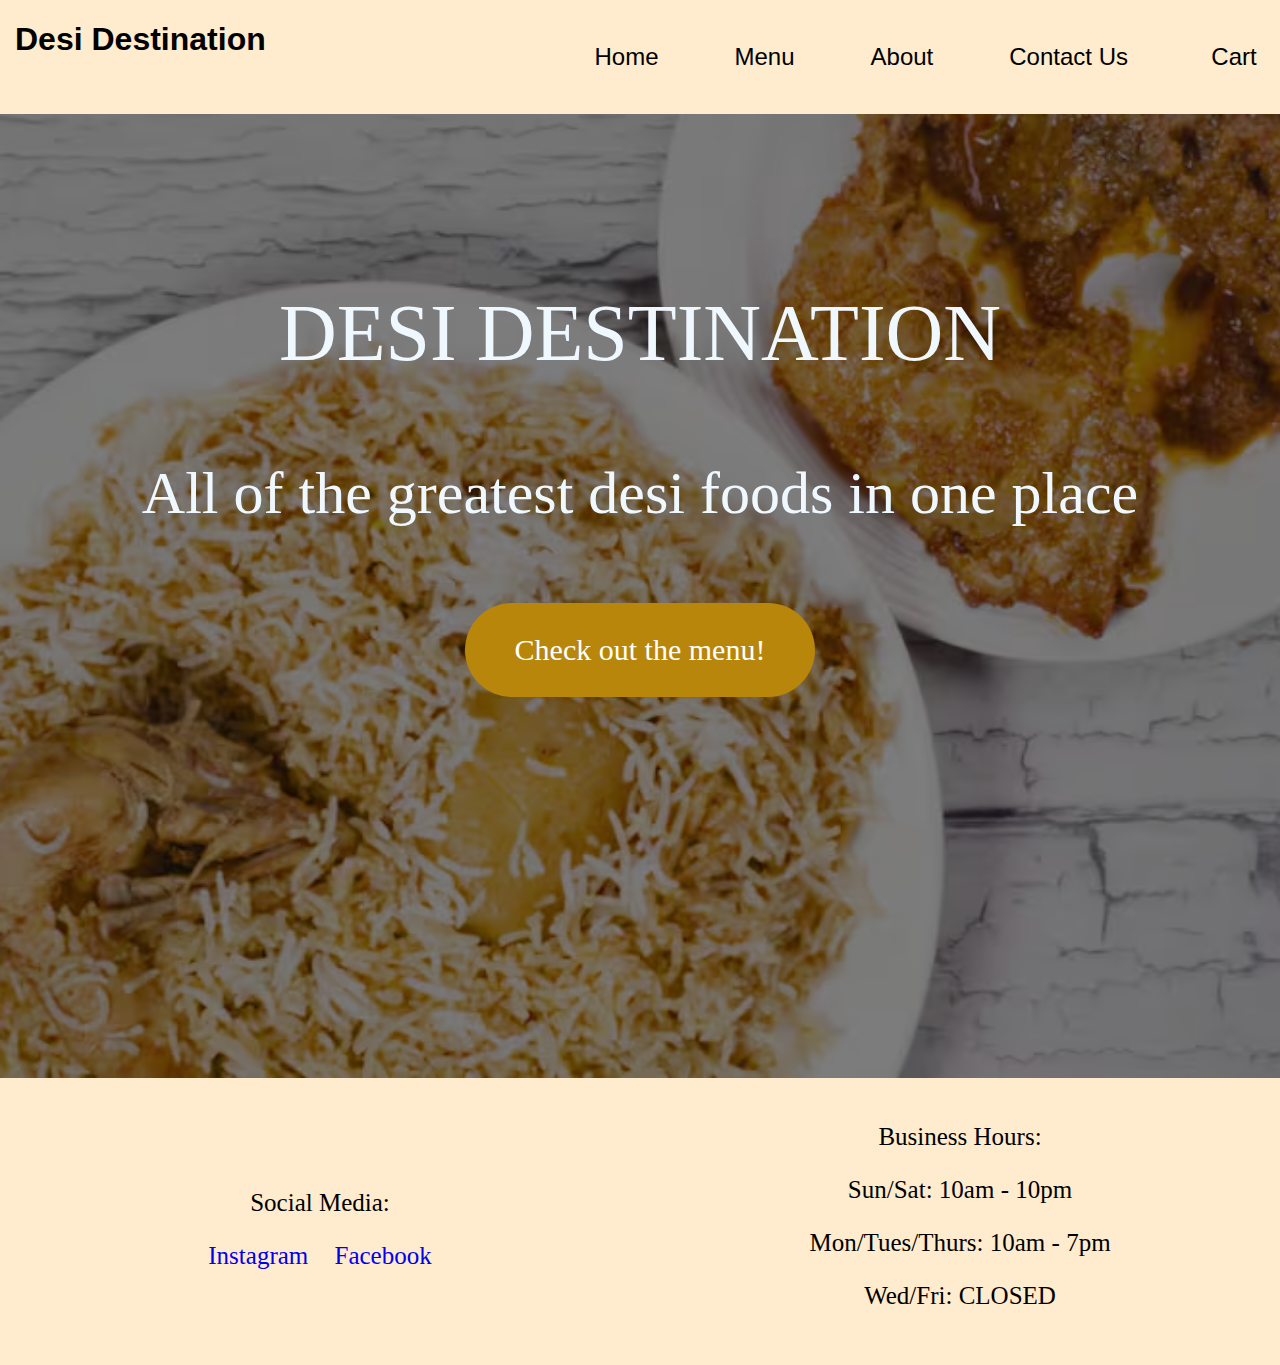
<file: index.html>
<!DOCTYPE html>
<html lang="en">
<head>
    <meta charset="UTF-8">
    <meta http-equiv="X-UA-Compatible" content="IE=edge">
    <meta name="viewport" content="width=device-width, initial-scale=1.0">
    <link rel="stylesheet" href="restaurant_style.css">
    <title>Desi Destination</title>
    <style>
        body{
            background-color:blanchedalmond;
        }
    </style>
</head>

<body>
        <header>
            <h1 id="title">Desi Destination</h1>
            <nav>
                <button class="menu-icon", onclick="dashMenu()"> &#9776; </button>
                <ul class="navi">
                    <li><a href="index.html"> Home </a></li>
                    <li><a href="restaurant_menu.html"> Menu </a></li>
                    <li><a href="restaurant_about.html"> About </a></li>
                    <li><a href="restaurant_contact.html"> Contact Us </a></li>
                    <li><button class="shopping-icon" onclick="openCart()"> Cart </button></li>
                </ul>
            </nav>
        </header>
        
        <div class="hero-image">
            <div class="hero-text">
                <p id="banner"> DESI DESTINATION </p>
                <p id="descript"> All of the greatest desi foods in one place </p>
                <a href="restaurant_menu.html" class="button"> Check out the menu! </a>
                </div>
            </div>
        
            <div id="sideBarCart">
                <button class="closeButton" onclick="closeCart()"> &#9747; </button>
                <h3> Cart </h3>
                <div id="cartContents"> 
                    <!-- Items are dynamically added here -->
                </div>
                <button class="clearButton" onclick="clearCart()"> Clear Cart </button>
            </div>

        <footer>
            <div class="grid-container-social">
            <div class="social-media"> 
                <p> Social Media: </p>
                <a href="#"> Instagram </a>
                <a href="#"> Facebook </a>
            </div>
            <div class="business-hour">
                <p> Business Hours: </p>
                <p> Sun/Sat: 10am - 10pm </p>
                <p> Mon/Tues/Thurs: 10am - 7pm </p>
                <p> Wed/Fri: CLOSED </p>
            </div>
            </div>
        </footer>

        <script src="restaurant.js"></script>
</body>

</html>
</file>
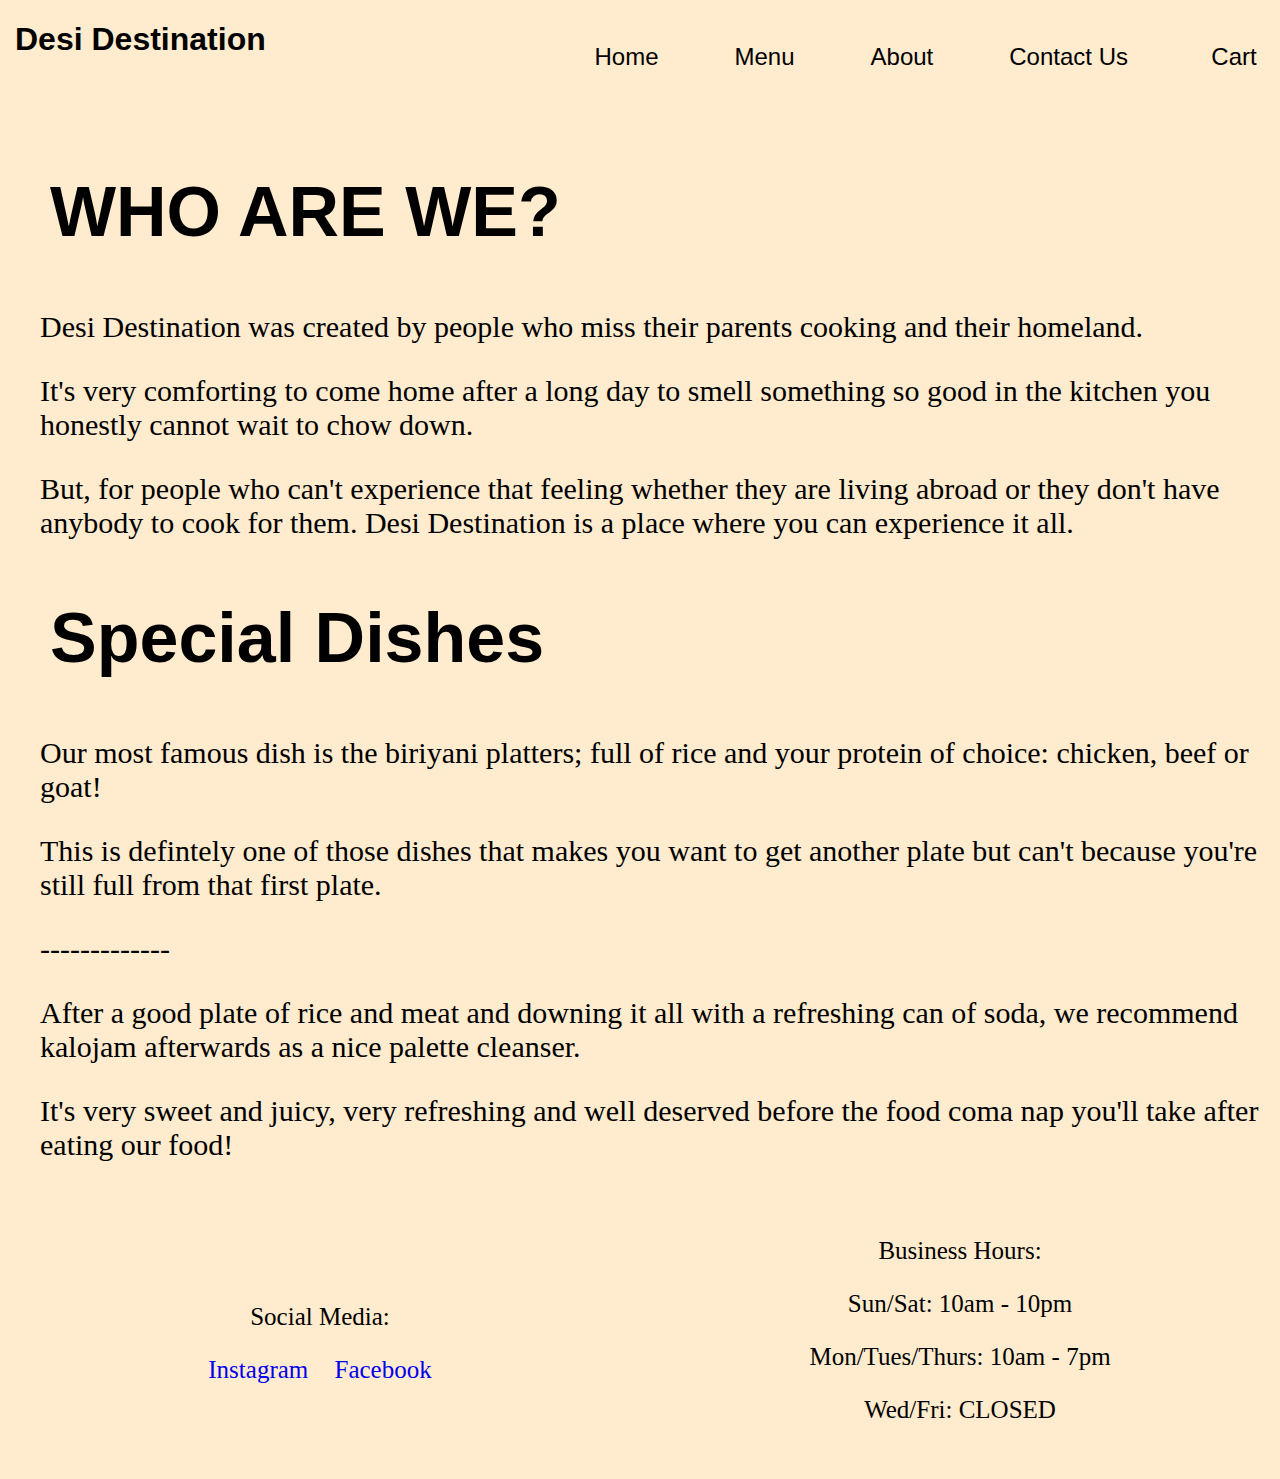
<file: restaurant_about.html>
<!DOCTYPE html>
<html lang="en">
<head>
    <meta charset="UTF-8">
    <meta http-equiv="X-UA-Compatible" content="IE=edge">
    <meta name="viewport" content="width=device-width, initial-scale=1.0">
    <link rel="stylesheet" href="restaurant_style.css">
    <title>Desi Destination</title>
    <style>
        body{
            background-color:blanchedalmond;
        }
    </style>
</head>

<body>
    <header>
        <h1 id="title">Desi Destination</h1>
        <nav>
            <button class="menu-icon", onclick="dashMenu()"> &#9776; </button>
            <ul class="navi">
                <li><a href="index.html"> Home </a></li>
                <li><a href="restaurant_menu.html"> Menu </a></li>
                <li><a href="restaurant_about.html"> About </a></li>
                <li><a href="restaurant_contact.html"> Contact Us </a></li>
                <li><button class="shopping-icon" onclick="openCart()"> Cart </button></li>
            </ul>
        </nav>
    </header>

    <h2 id="about-title"> WHO ARE WE? </h2>

    <div class="about-store">
        <p> Desi Destination was created by people who miss their parents cooking and their homeland. </p>
        <p>
            It's very comforting to come home after a long day to smell something so good in the kitchen you honestly
            cannot wait to chow down.
        </p>
        <p> But, for people who can't experience that feeling whether they are living abroad or they don't have anybody to cook for them.
            Desi Destination is a place where you can experience it all.
        </p>
    </div>

    <h2 id="special-dish"> Special Dishes </h2>

    <div class="about-dishes">
        <p id="dish-1">
            Our most famous dish is the biriyani platters; full of rice and your protein of choice: chicken, beef or goat!
        </p>
        <p id="dish-1"> 
            This is defintely one of those dishes that makes you want to get another plate but can't because you're still full from
            that first plate.
        </p>

        <p> ------------- </p>

        <p id="dish-2">
            After a good plate of rice and meat and downing it all with a refreshing can of soda, we recommend kalojam afterwards as a nice
            palette cleanser.
        </p>
        <p id="dish-2"> 
            It's very sweet and juicy, very refreshing and well deserved before the food coma nap you'll take after eating our food!
        </p>

    </div>

    <div id="sideBarCart">
        <button class="closeButton" onclick="closeCart()"> &#9747; </button>
        <h3> Cart </h3>
        <div id="cartContents"> 
            <!-- Items are dynamically added here -->
        </div>
        <button class="clearButton" onclick="clearCart()"> Clear Cart </button>
    </div>

    <footer>
        <div class="grid-container-social">
        <div class="social-media"> 
            <p> Social Media: </p>
            <a href="#"> Instagram </a>
            <a href="#"> Facebook </a>
        </div>
        <div class="business-hour">
            <p> Business Hours: </p>
            <p> Sun/Sat: 10am - 10pm </p>
            <p> Mon/Tues/Thurs: 10am - 7pm </p>
            <p> Wed/Fri: CLOSED </p>
        </div>
        </div>
    </footer>

    <script src="restaurant.js"></script>
</body>

</html>
</file>
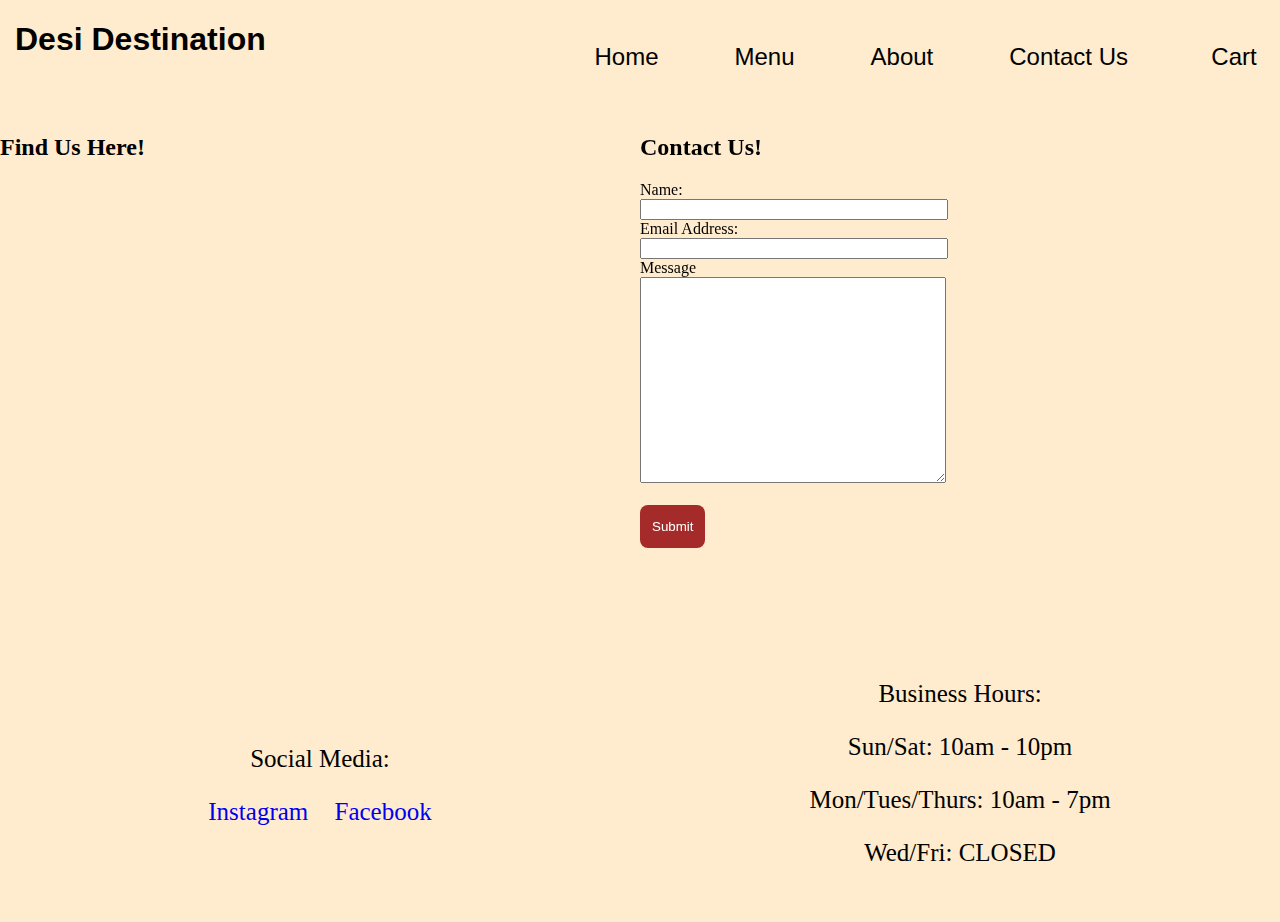
<file: restaurant_contact.html>
<!DOCTYPE html>
<html lang="en">
<head>
    <meta charset="UTF-8">
    <meta http-equiv="X-UA-Compatible" content="IE=edge">
    <meta name="viewport" content="width=device-width, initial-scale=1.0">
    <link rel="stylesheet" href="restaurant_style.css">
    <title>Desi Destination</title>
    <style>
        body{
            background-color:blanchedalmond;
        }
        @media screen and (max-width: 600px) {
            .column{
                width: 100%;
                display: block;
                float: none;
                padding: 0px 10px;
            }
        }
    </style>
</head>

<body>
    <header>
        <h1 id="title">Desi Destination</h1>
        <nav>
            <button class="menu-icon", onclick="dashMenu()"> &#9776; </button>
            <ul class="navi">
                <li><a href="index.html"> Home </a></li>
                <li><a href="restaurant_menu.html"> Menu </a></li>
                <li><a href="restaurant_about.html"> About </a></li>
                <li><a href="restaurant_contact.html"> Contact Us </a></li>
                <li><button class="shopping-icon" onclick="openCart()"> Cart </button></li>
            </ul>
        </nav>
    </header>

    <div class="row">
        <div class="column">
            <h2>Find Us Here!</h2>
            <div class="map">
                <iframe src="https://www.google.com/maps/embed?pb=!1m18!1m12!1m3!1d3021.735596139715!2d-73.96710402397149!3d40.76783977138532!2m3!1f0!2f0!3f0!3m2!1i1024!2i768!4f13.1!3m3!1m2!1s0x89c258eb899f0889%3A0xb5e90aa7d877ee1f!2sHunter%20College!5e0!3m2!1sen!2sus!4v1741290883669!5m2!1sen!2sus" width="600" height="450" style="border:0;" allowfullscreen="" loading="lazy" referrerpolicy="no-referrer-when-downgrade"></iframe>
            </div>
        </div>
        <div class="column">
            <h2> Contact Us! </h2>
            <form class="contact-form">
                <label for="name"> Name: </label><br>
                <input type="text" id="name" name="name"><br>
                <label for="email"> Email Address: </label><br>
                <input type="text" id="email" name="email"><br>
                <label for="message"> Message </label><br>
                <textarea id="message" name="message"> </textarea><br><br>
                <input type="submit" value="Submit">
            </form>
        </div>
    </div>

    <div id="sideBarCart">
        <button class="closeButton" onclick="closeCart()"> &#9747; </button>
        <h3> Cart </h3>
        <div id="cartContents"> 
            <!-- Items are dynamically added here -->
        </div>
        <button class="clearButton" onclick="clearCart()"> Clear Cart </button>
    </div>
    

    <footer>
        <div class="grid-container-social">
        <div class="social-media"> 
            <p> Social Media: </p>
            <a href="#"> Instagram </a>
            <a href="#"> Facebook </a>
        </div>
        <div class="business-hour">
            <p> Business Hours: </p>
            <p> Sun/Sat: 10am - 10pm </p>
            <p> Mon/Tues/Thurs: 10am - 7pm </p>
            <p> Wed/Fri: CLOSED </p>
        </div>
        </div>
    </footer>

    <script src="restaurant.js"></script>
</body>

</html>
</file>
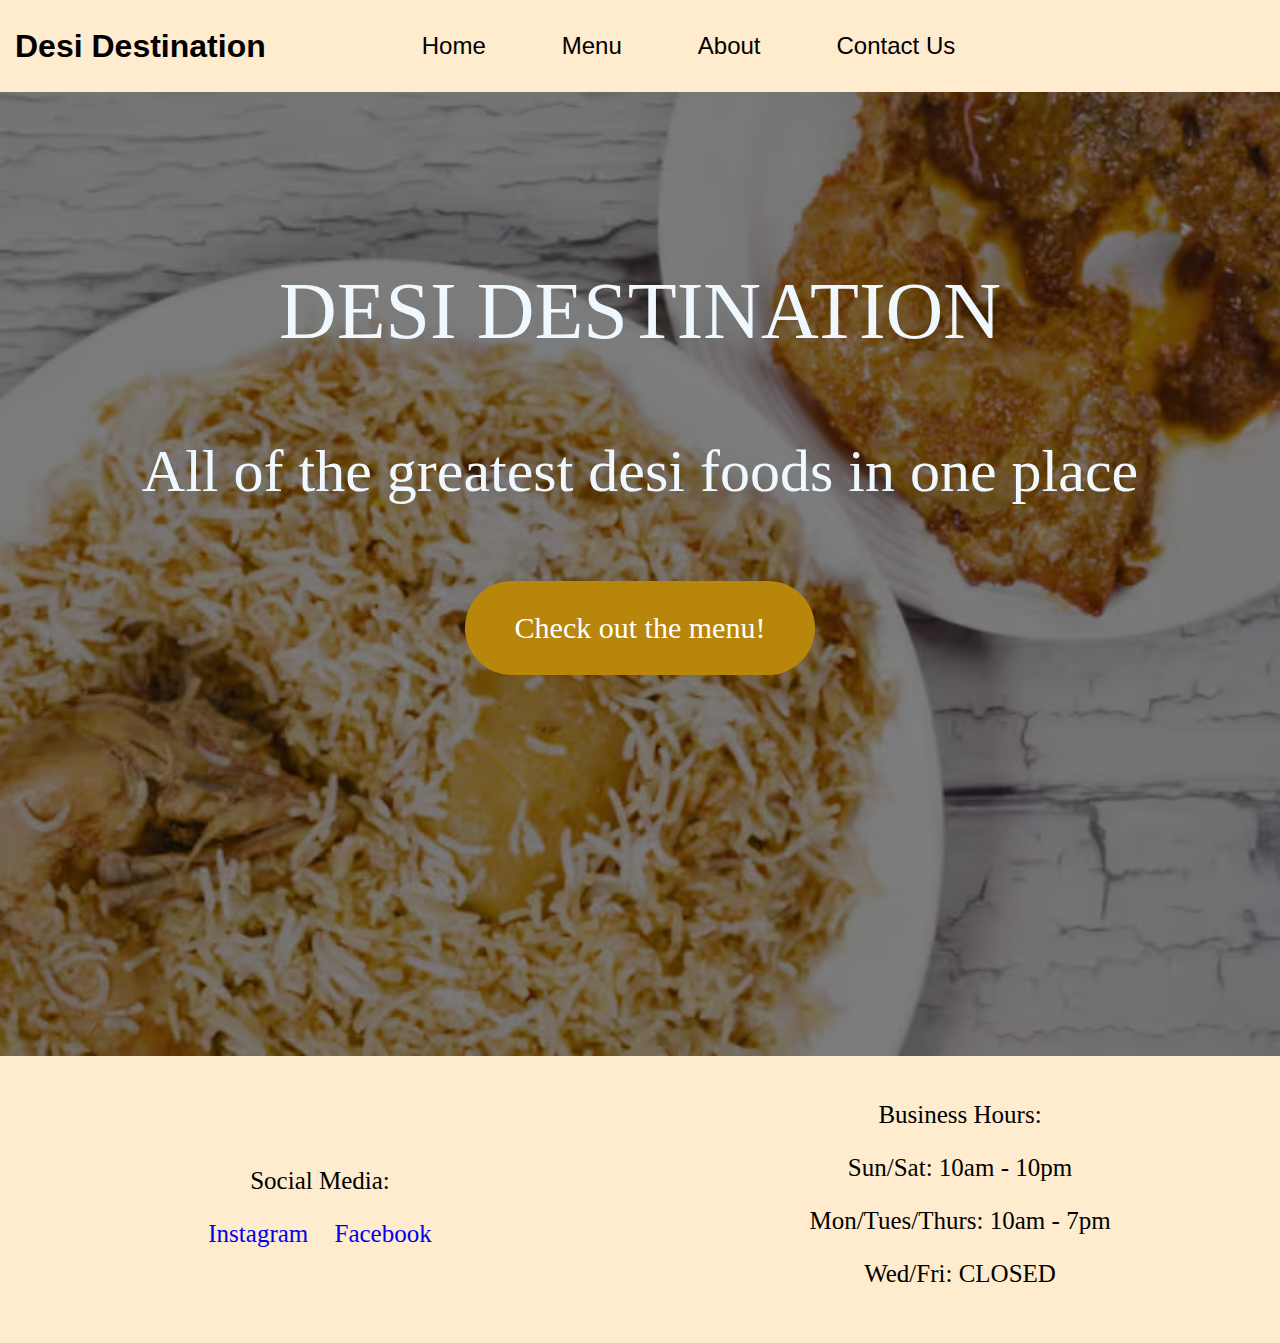
<file: restaurant_home.html>
<!DOCTYPE html>
<html lang="en">
<head>
    <meta charset="UTF-8">
    <meta http-equiv="X-UA-Compatible" content="IE=edge">
    <meta name="viewport" content="width=device-width, initial-scale=1.0">
    <link rel="stylesheet" href="restaurant_style.css">
    <title>Desi Destination</title>
    <style>
        body{
            background-color:blanchedalmond;
        }
    </style>
</head>

<body>
        <header>
            <nav>
                <h1 id="title">Desi Destination</h1>
                <button class="menu-icon", onclick="dashMenu()"> &#9776; </button>
                <ul class="navi">
                    <li><a href="restaurant_home.html"> Home </a></li>
                    <li><a href="restaurant_menu.html"> Menu </a></li>
                    <li><a href="restaurant_about.html"> About </a></li>
                    <li><a href="restaurant_contact.html"> Contact Us </a></li>
                </ul>
            </nav>
        </header>
        
        <div class="hero-image">
            <div class="hero-text">
                <p id="banner"> DESI DESTINATION </p>
                <p id="descript"> All of the greatest desi foods in one place </p>
                <a href="restaurant_menu.html" class="button"> Check out the menu! </a>
                </div>
            </div>

        <footer>
            <div class="grid-container-social">
            <div class="social-media"> 
                <p> Social Media: </p>
                <a href="#"> Instagram </a>
                <a href="#"> Facebook </a>
            </div>
            <div class="business-hour">
                <p> Business Hours: </p>
                <p> Sun/Sat: 10am - 10pm </p>
                <p> Mon/Tues/Thurs: 10am - 7pm </p>
                <p> Wed/Fri: CLOSED </p>
            </div>
            </div>
        </footer>

</body>

<script>
function dashMenu() {
    document.getElementsByClassName("menu-icon").innerHTML = "Hello World";
}
</script>

</html>
</file>
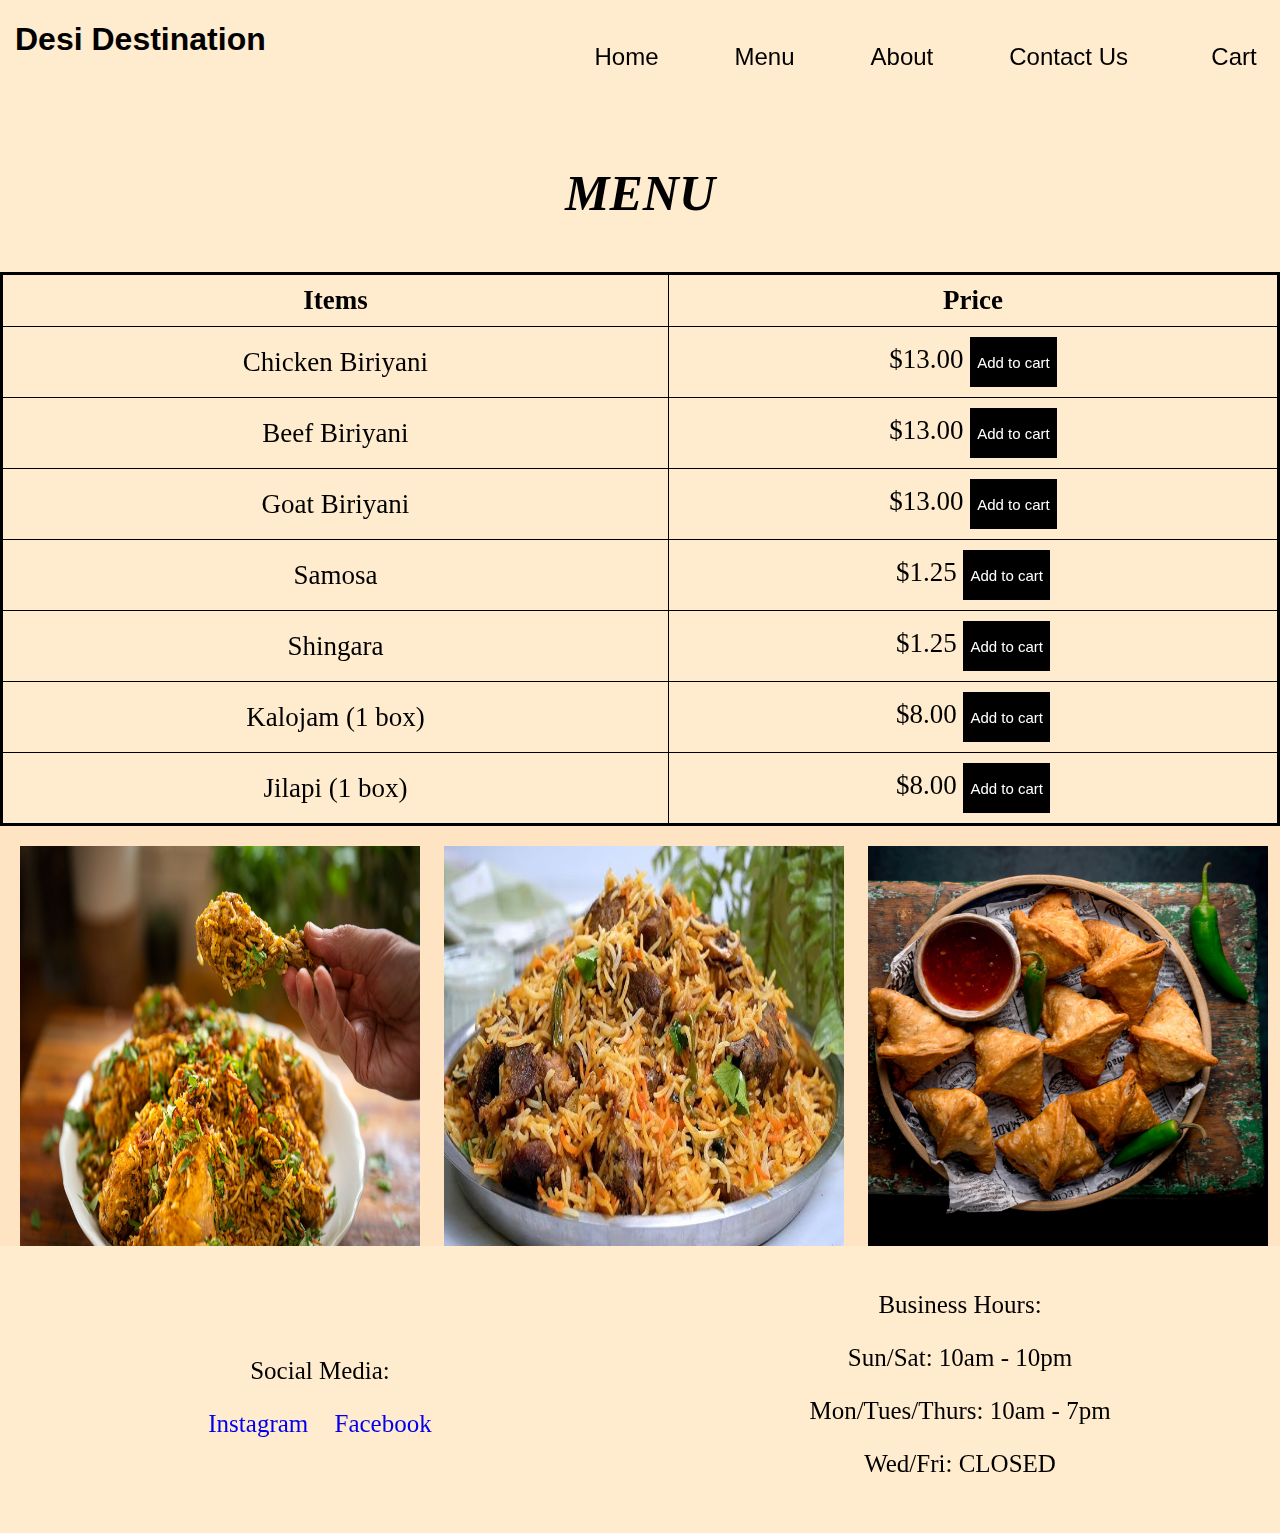
<file: restaurant_menu.html>
<!DOCTYPE html>
<html lang="en">
<head>
    <meta charset="UTF-8">
    <meta http-equiv="X-UA-Compatible" content="IE=edge">
    <meta name="viewport" content="width=device-width, initial-scale=1.0">
    <link rel="stylesheet" href="restaurant_style.css">
    <title>Desi Destination</title>
    <style>
        body{
            background-color:blanchedalmond;
        }
    </style>
</head>

<body>
    <header>
        <h1 id="title">Desi Destination</h1>
        <nav>
            <button class="menu-icon" onclick="dashMenu()"> &#9776; </button>
            <ul class="navi">
                <li><a href="index.html"> Home </a></li>
                <li><a href="restaurant_menu.html"> Menu </a></li>
                <li><a href="restaurant_about.html"> About </a></li>
                <li><a href="restaurant_contact.html"> Contact Us </a></li>
                <li><button class="shopping-icon" onclick="openCart()"> Cart </button></li>
            </ul>
        </nav>
    </header>

    <section>
        <h1 class="menu-title">
            <p> MENU </p>
        </h1>
    </section>

    <div class="table">
        <table class="menu-items">
        <tr>
            <th> Items </th>
            <th> Price </th>
        </tr>
        <tr>
            <td> Chicken Biriyani </td>
            <td> $13.00 <button class="cart" onclick="addToCart(this)"> Add to cart </button> </td>
        </tr>
        <tr>
            <td> Beef Biriyani </td>
            <td> $13.00 <button class="cart" onclick="addToCart(this)"> Add to cart </button> </td>
        </tr>
        <tr>
            <td> Goat Biriyani </td>
            <td> $13.00 <button class="cart" onclick="addToCart(this)"> Add to cart </button> </td>
        </tr>
        <tr>
            <td> Samosa </td>
            <td> $1.25 <button class="cart" onclick="addToCart(this)"> Add to cart </button> </td>
        </tr>
        <tr>
            <td> Shingara </td>
            <td> $1.25 <button class="cart" onclick="addToCart(this)"> Add to cart </button> </td>
        </tr>
        <tr>
            <td> Kalojam (1 box) </td>
            <td> $8.00 <button class="cart" onclick="addToCart(this)"> Add to cart </button> </td>
        </tr>
        <tr>
            <td> Jilapi (1 box) </td>
            <td> $8.00 <button class="cart" onclick="addToCart(this)"> Add to cart </button> </td>
        </tr>
    </table>
    </div>

    <div id="sideBarCart">
        <button class="closeButton" onclick="closeCart()"> &#9747; </button>
        <h3> Cart </h3>
        <div id="cartContents"> 
            <!-- Items are dynamically added here -->
        </div>
        <button class="clearButton" onclick="clearCart()"> Clear Cart </button>
    </div>
    
    <div class="scroll-menu">
        <div class="img">
            <img src="chicken-Biryani.jpg" alt="Chicken Biryani">
            <img src="beef-biryani.jpg" alt="Beef Biryani">
            <img src="samosa.jpg" alt="Samosas">
            <img src="shingara.webp" alt="Shingaras">
            <img src="kalojam.jpg" alt="Kalojam">
            <img src="jilapi.avif" alt="Jilapi">
        </div>
    </div>

    <footer>
        <div class="grid-container-social">
        <div class="social-media"> 
            <p> Social Media: </p>
            <a href="#"> Instagram </a>
            <a href="#"> Facebook </a>
        </div>
        <div class="business-hour">
            <p> Business Hours: </p>
            <p> Sun/Sat: 10am - 10pm </p>
            <p> Mon/Tues/Thurs: 10am - 7pm </p>
            <p> Wed/Fri: CLOSED </p>
        </div>
        </div>
    </footer>

    <script src="restaurant.js"></script>

</body>

</html>
</file>
<file: restaurant_style.css>
@media screen and (max-width: 600px) {
    .hero-image{
        background-size: cover;
        height: auto;
        width:auto;
    }

    .hero-text #banner{
        font-size: 30px;
    }

    .hero-text #descript{
        font-size: 10vw;
    }

    .navi{
        display: none;
        text-align: center;
        padding-left: 10px;
        padding-right: 10px;
        flex-direction: column;
        position: absolute;
        top: 60px;
        bottom:auto;
        left: 0;
        width: 100%;
        background-color: blanchedalmond;
        z-index: 100;
    }

    .navi.show {
        display: flex;
    }

    .navi li{
        float: none;
        width: 100%;
        text-align: center;
        padding-left: 10px;
        padding-right: 10px;
        box-sizing: border-box;
    }

    .hero-text p{
        font-size: 64%;
    }

    .menu-icon {
        display: block;
        font-size: 30px;
        color: black;
        cursor: pointer;
        padding: 10px;
        border: none;
        background-color: blanchedalmond;
    }

    
}

@media screen and (min-width: 601px) {
    .menu-icon {
        display: none;
        color: transparent;
    }
}


.menu-icon {
    border: none;
    background-color: transparent;
    display: block;
    cursor: pointer;
}

html, body{
    width: 100%;
    margin: 0;
}

header{
    display: flex;
    justify-content: space-between;
}

#title{
    font-family: 'Lucida Sans', 'Lucida Sans Regular', 'Lucida Grande', 'Lucida Sans Unicode', Geneva, Verdana, sans-serif;
    padding-left: 15px;
    position: sticky;
    top: 0;
    background-color: blanchedalmond;
    z-index: 10;
}

.hero-image {
    background-image: linear-gradient(rgba(0, 0, 0, 0.5), rgba(0, 0, 0, 0.5)), url("biriyani_home.avif");
    height: 100vh;
    width: 100vw;
    padding-top: 5%;
    background-position: center;
    background-repeat: no-repeat;
    background-size: cover;
    position:relative;
}

.hero-text {
    font-size: 80px;
    font-family: cursive;
    text-align: center;
    padding: 30px;
    color: aliceblue;
    position: relative;
    z-index: 1;
}

#descript{
    font-size: 60px;
    font-family: Georgia, 'Times New Roman', Times, serif;
}

nav{
    display: flex;
    justify-content: space-between;
    align-items:center;
}

.navi{
    overflow: hidden;
    text-align: right;
}

.navi li{
    list-style-type: none;
    display: inline-block;
    padding: 16px;
    margin-left: 40px;
    font-family: 'Lucida Sans', 'Lucida Sans Regular', 'Lucida Grande', 'Lucida Sans Unicode', Geneva, Verdana, sans-serif;
    font-size: x-large;
    z-index: 5;
}

.navi li a{
    text-decoration: none;
    color: black;
}

.navi li a:hover{
    background-color:burlywood;
    color:black
}

.button {
    background-color: darkgoldenrod;
    color: white;
    padding: 30px 50px;
    border-radius: 50px;
    text-align: center;
    display: inline-block;
    text-decoration: none;
    font-size: 30px;
    font-family: 'Times New Roman', Times, serif;
    margin: 4px 2px;
    transition-duration: 0.4s;
    z-index: 2;
}

.button:hover{
    background-color:maroon;
    color: white;
}

img{
    width: 100%;
    height: 100%;
    margin: 0;
}

footer{
    width: 100%;
    padding: 20px 0px;
    clear: both;
    text-align: center;
}

.grid-container-social {
    display: grid;
    grid-template-columns: 1fr 1fr;
    align-items: center;
    padding-bottom: 10px;
}

.social-media, .business-hour {
    text-align: center;
    font-size: 25px;
}

.social-media a {
    margin: 5px 10px;
    text-decoration: none;
}

/* Here starts the menu CSS styling */

.menu-title{
    text-align: center;
    font-style: italic;
    font-size: 50px;
    font-family:Georgia, 'Times New Roman', Times, serif;
}

.menu-items{
    border: 3px solid black;
    border-collapse: collapse;
    text-align: center;
    font-size: 27px;
    width: 100%;
}

.menu-items th, .menu-items td {
    border: 1px solid black;
    padding: 10px;
}

button{
    background-color: black;
    color:white;
    font-size: 15px;
    height: 50px;
    width: 60px;
}

.scroll-menu{
    background-color: bisque;
    overflow: auto;
    white-space: nowrap;
    padding: 10px;
}

div.scroll-menu img{
    padding: 10px;
}

.img{
    width: 400px;
    height: 400px;
    object-fit: scale-down;
}

/* Here starts the about CSS styling */ 

#about-title{
    font-size: 70px;
    margin-left: 50px;
    font-family: Arial, Helvetica, sans-serif;
}

.about-store{
    margin-left: 40px;
    font-size: 30px;
}

#special-dish{
    font-size: 70px;
    margin-left: 50px;
    font-family: Arial, Helvetica, sans-serif;
}

.about-dishes{
    margin-left: 40px;
    font-size: 30px;
}

/* Here starts the contact CSS styling*/

#find, #contact{
    font-size: 40px;
    margin-left: 210px;
    text-align: center;
    width: 50%;
}

.map{
    margin-left: 50px;
}

.contact-us{
    font-size: 30px;
}

.column {
    float: left;
    width: 50%;
}

.row:after {
    content: "";
    display: table;
    clear: both;
  }

input[type=text]{
    width: 300px;
}

textarea{
    height: 200px;
    width: 300px;
}

input[type=submit]{
    padding: 14px 12px;
    background-color: brown;
    color:white;
    border: none;
    border-radius:8px;
}

input[type=submit]:hover{
    background-color: crimson;
} 

/* Cart Items */

.shopping-icon{
    background-color: transparent;
    border: none;
    color: black;
    font-size: x-large;
}

.shopping-icon:hover{
    background-color:burlywood;
    color:black
}

h3{
    text-align: center;
    font-size: 40px;
}

.cart {
    text-align: center;
    border: 1px solid black;
    font-size: 15px;
    width: auto;
}

#sideBarCart{
    height: 100%;
    width: 0;
    position: fixed;
    top: 0;
    left: 0;
    background-color:burlywood;
    overflow-x: hidden;
    transition: 0.3s;
    z-index: 20;
    padding-top: 20px;
    box-shadow: 4px 0px 6px rgba(0, 0, 0, 0.1);
}

#sideBarCart h3{
    text-align: center;
}

#sideBarCart .closeButton{
    background-color: transparent;
    border: none;
    color: black;
    font-size: x-large;
    align-items: flex-end;
}

#sideBarCart .closeButton:hover{
    background-color:brown;
}

.clearButton{
    width: 100px;
    text-align: center;
}

.navi.hidden{
    display: none;
}
.navi.show{
    display: block;
}
</file>
